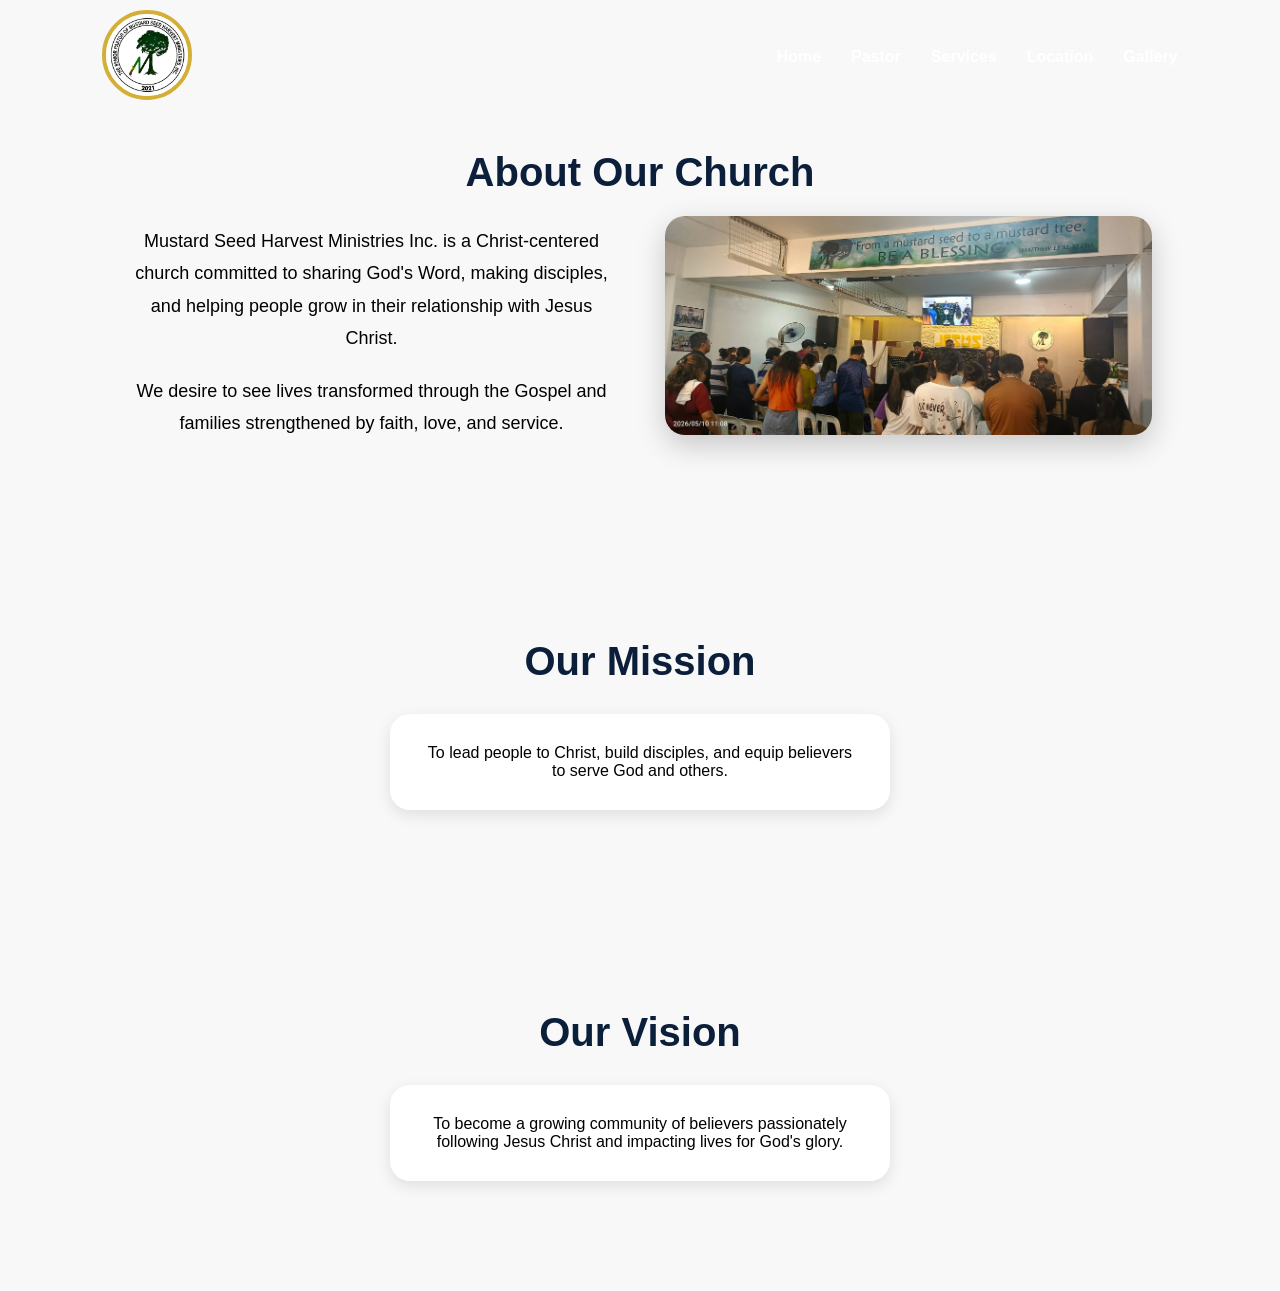
<file: about.html>
<!DOCTYPE html>
<html lang="en">

<head>

<meta charset="UTF-8">
<meta name="viewport" content="width=device-width, initial-scale=1.0">

<title>About Us</title>

<link rel="stylesheet" href="style.css">

</head>

<body>

<nav id="navbar" class="active">

<div class="logo">
<img src="images/logo.png" alt="Church Logo">
</div>

<ul>

<li><a href="index.html">Home</a></li>

<li><a href="pastor.html">Pastor</a></li>

<li><a href="services.html">Services</a></li>

<li><a href="location.html">Location</a></li>

<li><a href="gallery.html">Gallery</a></li>

</ul>

</nav>

<section style="padding-top:150px;">

<h2>About Our Church</h2>

<div class="about-container">

<div class="about-text">

<p>

Mustard Seed Harvest Ministries Inc. is a Christ-centered church committed to sharing God's Word, making disciples, and helping people grow in their relationship with Jesus Christ.

</p>

<p>

We desire to see lives transformed through the Gospel and families strengthened by faith, love, and service.

</p>

</div>

<div class="about-image">

<img src="images/church.jpg" alt="Church">

</div>

</div>

</section>


<section>

<h2>Our Mission</h2>

<div class="card">

<p>

To lead people to Christ, build disciples, and equip believers to serve God and others.

</p>

</div>

</section>


<section>

<h2>Our Vision</h2>

<div class="card">

<p>

To become a growing community of believers passionately following Jesus Christ and impacting lives for God's glory.

</p>

</div>

</section>

<script src="script.js"></script>

</body>

</html>
</file>
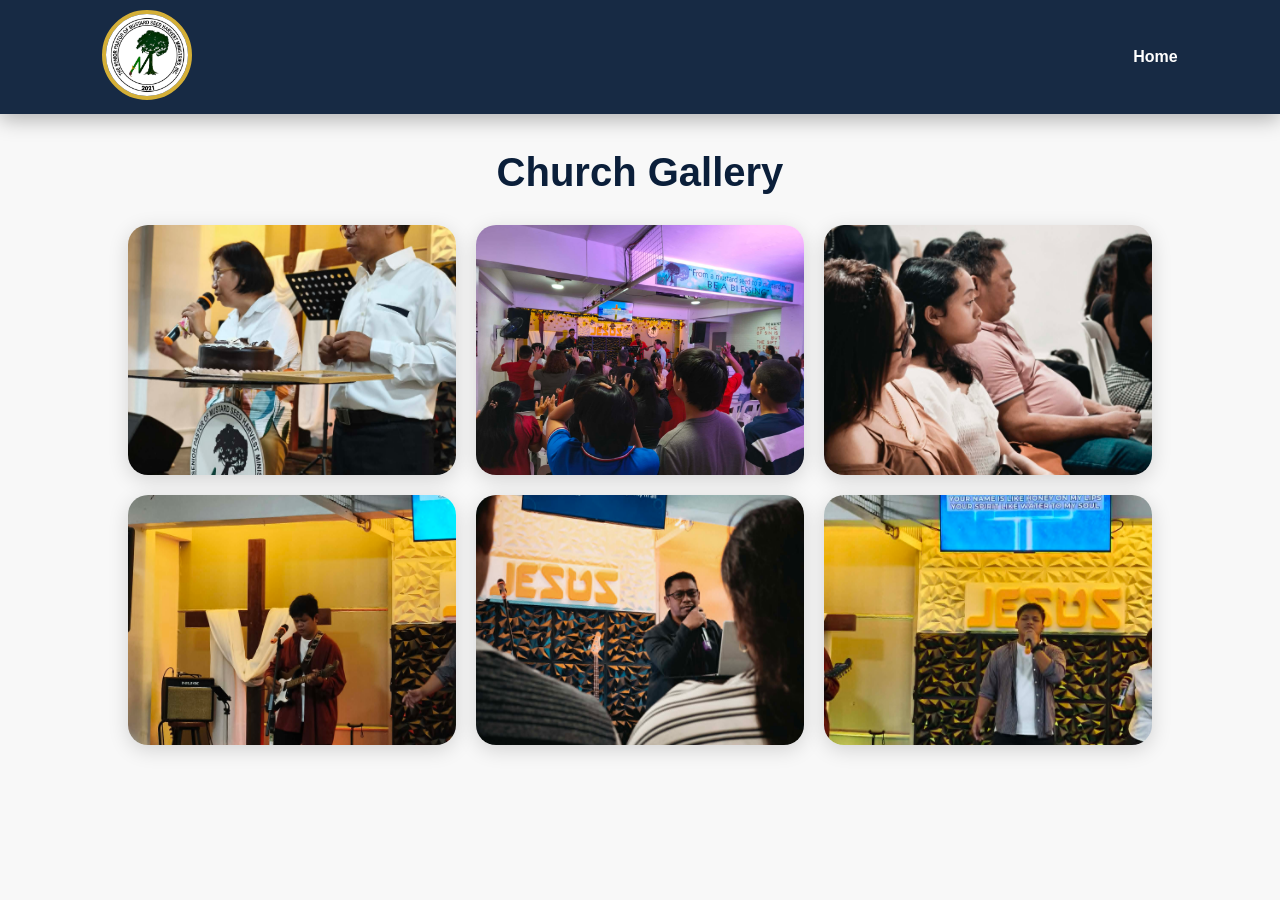
<file: gallery.html>
<!DOCTYPE html>
<html lang="en">
<head>
<meta charset="UTF-8">
<meta name="viewport" content="width=device-width, initial-scale=1.0">

<title>Church Gallery</title>

<link rel="stylesheet" href="style.css">
</head>

<body>

<nav id="navbar" class="active">

<div class="logo">
<img src="images/logo.png" alt="Church Logo">
</div>

<ul>
<li><a href="index.html">Home</a></li>
</ul>

</nav>

<section style="padding-top:150px;">

<h2>Church Gallery</h2>

<div class="gallery">

<img src="images/gallery1.jpg" onclick="openImage(this.src)">
<img src="images/gallery2.jpg" onclick="openImage(this.src)">
<img src="images/gallery3.jpg" onclick="openImage(this.src)">
<img src="images/gallery4.jpg" onclick="openImage(this.src)">
<img src="images/gallery5.jpg" onclick="openImage(this.src)">
<img src="images/gallery6.jpg" onclick="openImage(this.src)">

</div>

</section>

<div id="imageModal" class="modal">

<span class="close" onclick="closeImage()">
&times;
</span>

<img id="modalImg">

</div>

<script src="script.js"></script>

</body>
</html>
</file>
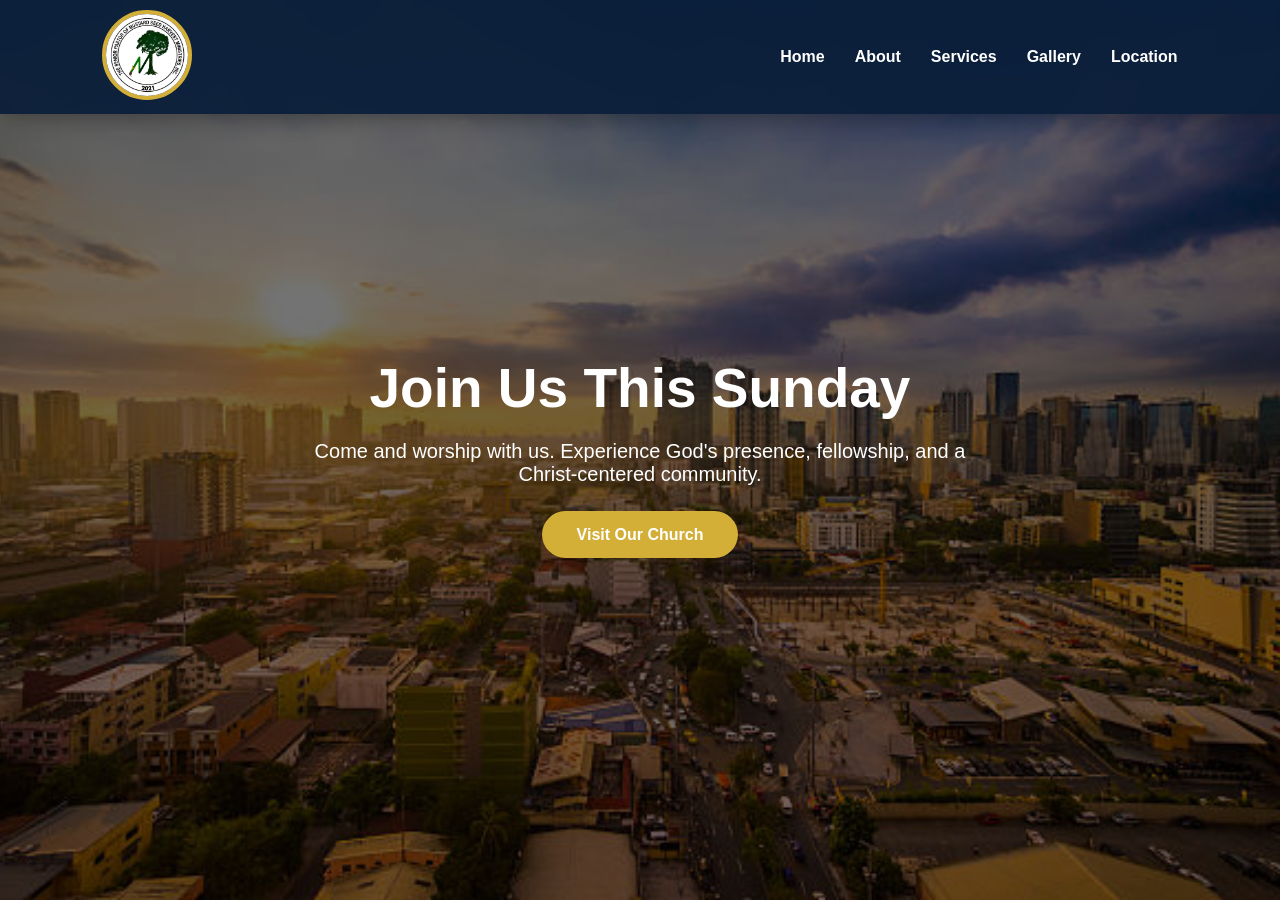
<file: join.html>
<!DOCTYPE html>
<html lang="en">

<head>
<meta charset="UTF-8">
<meta name="viewport" content="width=device-width, initial-scale=1.0">

<title>Join Us This Sunday</title>

<link rel="stylesheet" href="style.css">
</head>

<body>

<nav id="navbar" class="active">

<div class="logo">
<img src="images/logo.png" alt="Church Logo">
</div>

<ul>

<li><a href="index.html">Home</a></li>
<li><a href="about.html">About</a></li>
<li><a href="services.html">Services</a></li>
<li><a href="gallery.html">Gallery</a></li>
<li><a href="location.html">Location</a></li>

</ul>

</nav>

<section class="join-hero">

<div class="join-content">

<h1>Join Us This Sunday</h1>

<p>
Come and worship with us. Experience God's presence, fellowship, and a Christ-centered community.
</p>

<a href="location.html" class="btn">Visit Our Church</a>

</div>

</section>

</body>
</html>
</file>
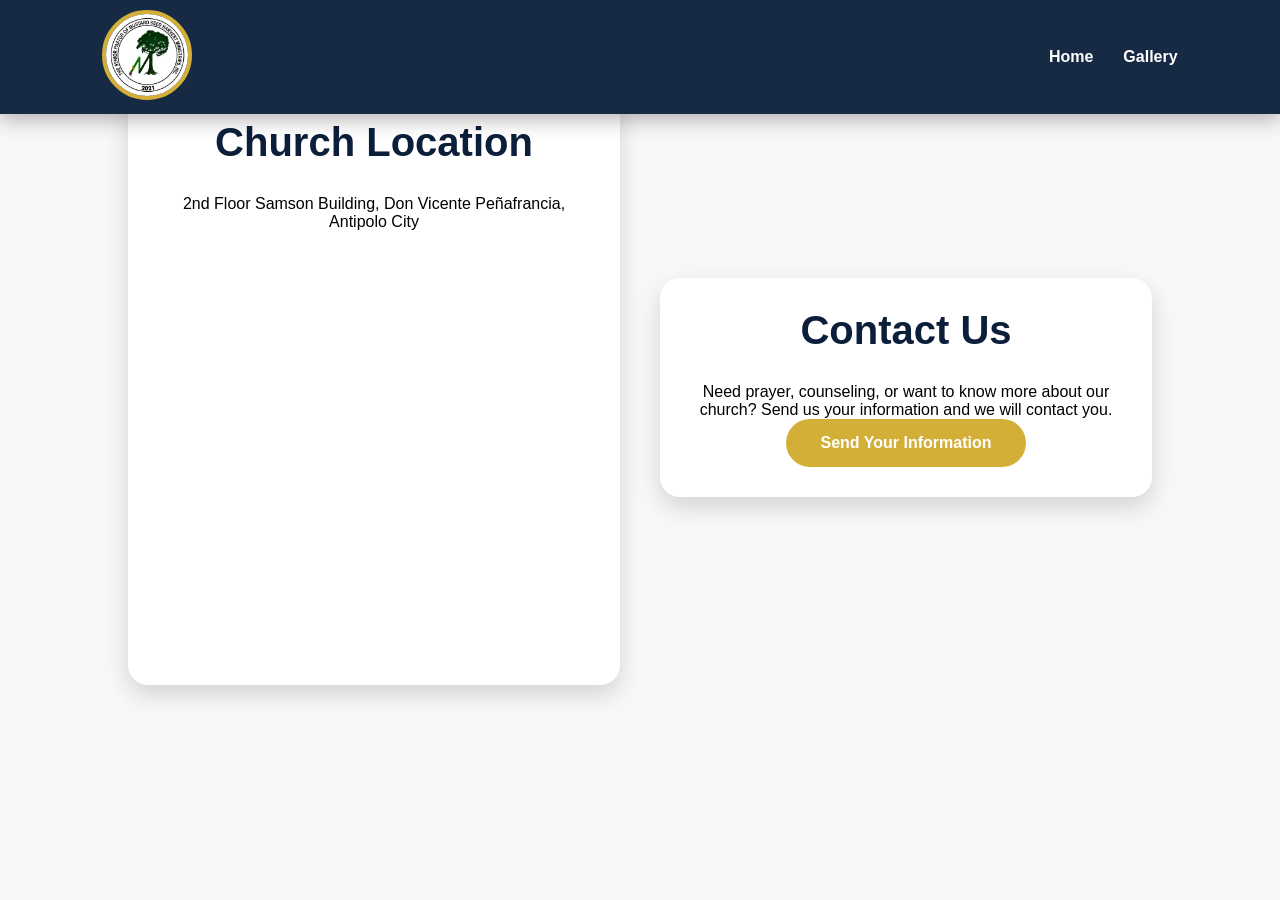
<file: location.html>
<!DOCTYPE html>
<html lang="en">

<head>
<meta charset="UTF-8">
<meta name="viewport" content="width=device-width, initial-scale=1.0">

<title>Church Location</title>

<link rel="stylesheet" href="style.css">

</head>

<body>

<nav id="navbar" class="active">

<div class="logo">
<img src="images/logo.png" alt="Church Logo">
</div>

<ul>
<li><a href="index.html">Home</a></li>
<li><a href="gallery.html">Gallery</a></li>
</ul>

</nav>
<section class="location-section">

<div class="location-container">


<div class="map-box">

<h2>Church Location</h2>

<p>
2nd Floor Samson Building,
Don Vicente Peñafrancia,
Antipolo City
</p>

<iframe
src="https://www.google.com/maps?q=Antipolo+City&output=embed"
width="100%"
height="400">
</iframe>

</div>



<div class="contact-box">

<h2>Contact Us</h2>

<p>
Need prayer, counseling, or want to know more about our church?
Send us your information and we will contact you.
</p>


<a href="https://docs.google.com/forms/d/e/1FAIpQLSek8tZPUVT_DZQYmxOUyIiSCCvJ5PmKC2fnA6xT1eKpJYD4hA/viewform?usp=header"
target="_blank"
class="contact-btn">

Send Your Information

</a>


</div>


</div>

</section>

</body>

</html>
</file>
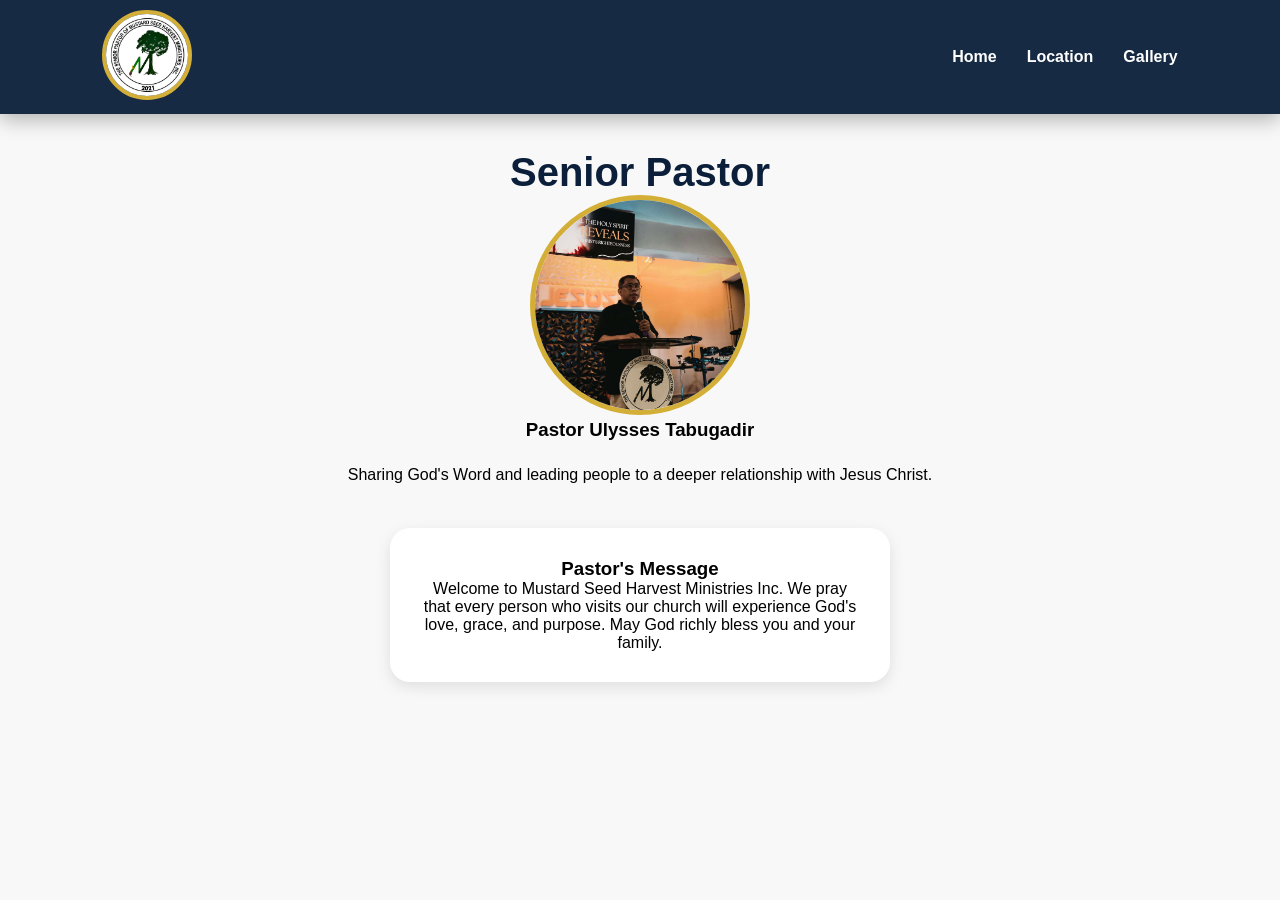
<file: pastor.html>
<!DOCTYPE html>
<html lang="en">

<head>

<meta charset="UTF-8">
<meta name="viewport" content="width=device-width, initial-scale=1.0">

<title>Senior Pastor</title>

<link rel="stylesheet" href="style.css">

</head>

<body>

<nav id="navbar" class="active">

<div class="logo">
<img src="images/logo.png" alt="Church Logo">
</div>

<ul>

<li><a href="index.html">Home</a></li>

<li><a href="location.html">Location</a></li>

<li><a href="gallery.html">Gallery</a></li>

</ul>

</nav>


<section style="padding-top:150px;">

<h2>Senior Pastor</h2>

<img src="images/pastor.jpg"
class="pastor"
onclick="openImage(this.src)">

<h3>Pastor Ulysses Tabugadir</h3>

<p style="max-width:800px; margin:auto; line-height:1.8; margin-top:20px;">

Sharing God's Word and leading people
to a deeper relationship with Jesus Christ.

</p>

<br>

<div class="card">

<h3>Pastor's Message</h3>

<p>

Welcome to Mustard Seed Harvest Ministries Inc.

We pray that every person who visits our church
will experience God's love, grace, and purpose.

May God richly bless you and your family.

</p>

</div>

</section>


<div id="imageModal" class="modal">

<span class="close" onclick="closeImage()">
&times;
</span>

<img id="modalImg">

</div>

<script src="script.js"></script>

</body>

</html>
</file>
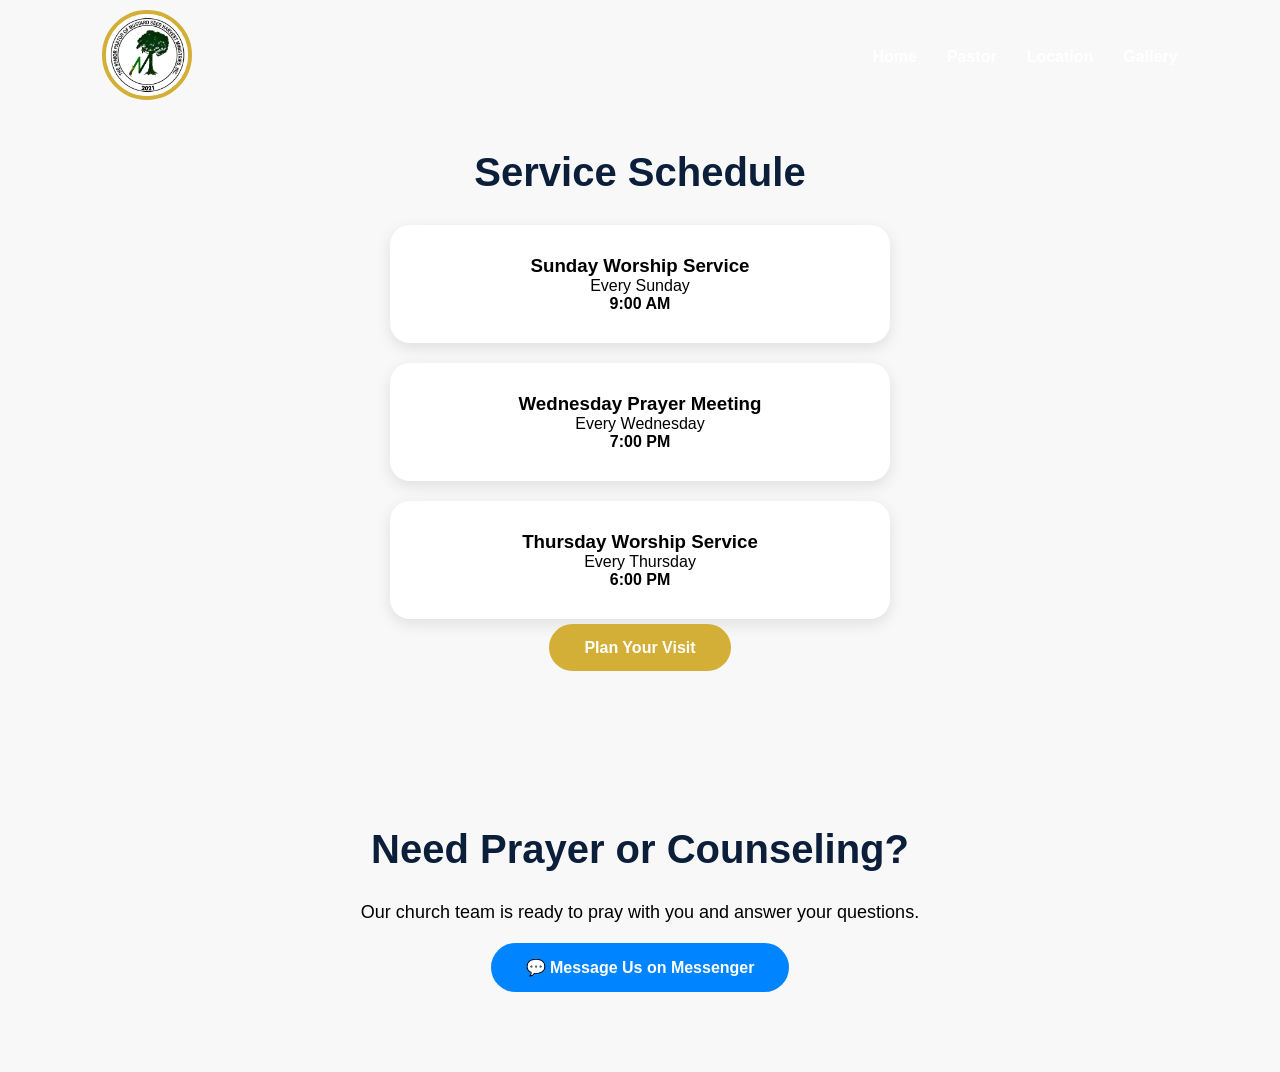
<file: services.html>
<!DOCTYPE html>
<html lang="en">

<head>

<meta charset="UTF-8">
<meta name="viewport" content="width=device-width, initial-scale=1.0">

<title>Church Services</title>

<link rel="stylesheet" href="style.css">

</head>

<body>

<nav id="navbar" class="active">

<div class="logo">
<img src="images/logo.png" alt="Church Logo">
</div>

<ul>

<li><a href="index.html">Home</a></li>

<li><a href="pastor.html">Pastor</a></li>

<li><a href="location.html">Location</a></li>

<li><a href="gallery.html">Gallery</a></li>

</ul>

</nav>


<section style="padding-top:150px;">

<h2>Service Schedule</h2>

<div class="card">

<h3>Sunday Worship Service</h3>

<p>Every Sunday</p>

<p><strong>9:00 AM</strong></p>

</div>


<div class="card">

<h3>Wednesday Prayer Meeting</h3>

<p>Every Wednesday</p>

<p><strong>7:00 PM</strong></p>

</div>


<div class="card">

<h3>Thursday Worship Service</h3>

<p>Every Thursday</p>

<p><strong>6:00 PM</strong></p>

</div>


<a href="location.html" class="btn">
Plan Your Visit
</a>

</section>

<script src="script.js"></script>

<section class="message-section">

<h2>Need Prayer or Counseling?</h2>

<p>
Our church team is ready to pray with you and answer your questions.
</p>

<a href="https://m.me/mustardseedhmi"
target="_blank"
class="messenger-btn">

💬 Message Us on Messenger

</a>

</section>

</body>

</html>
</file>
<file: style.css>
*{
margin:0;
padding:0;
box-sizing:border-box;
font-family:Arial,sans-serif;
}


html{
scroll-behavior:smooth;
}



body{
background:#f8f8f8;
}




.hero{

height:100vh;

background:
linear-gradient(
rgba(0,0,0,.55),
rgba(0,0,0,.55)
),
url("images/jerusalem.jpg");


background-size:cover;
background-position:center;

color:white;

}
nav{

position:fixed;

top:0;
left:0;

width:100%;

display:flex;
justify-content:space-between;
align-items:center;

padding:10px 8%;

z-index:1000;

transition:.4s;

}
.logo img{

width:90px;
height:90px;

border-radius:50%;

object-fit:cover;

border:4px solid #d4af37;

animation:logoShow 1.5s ease;

}





nav ul{

display:flex;
list-style:none;

}



nav ul li{

margin-left:30px;

}



nav ul li a{

color:white;
text-decoration:none;
font-weight:bold;

}




.hero-content{

height:80vh;

display:flex;

flex-direction:column;

justify-content:center;

align-items:center;

text-align:center;

padding:20px;

}




.hero-content h1{

font-size:60px;

font-weight:800;

letter-spacing:2px;

margin-bottom:20px;

animation:titleShow 1.5s ease;

}

.hero-content p{

font-size:22px;

max-width:700px;

margin-bottom:30px;

animation:textShow 2s ease;

}





.btn{

background:#d4af37;

color:white;

padding:15px 35px;

border-radius:50px;

text-decoration:none;

font-weight:bold;

transition:.3s;

animation:buttonShow 2.5s ease;

}




.btn:hover{

transform:scale(1.05);

background:#b8860b;

}

section{

padding:90px 10%;

text-align:center;

}




section h2{

font-size:40px;

margin-bottom:30px;

color:#0B1F3A;

}





.about-container{

display:flex;

align-items:center;

gap:50px;

}





.about-text{

flex:1;

}



.about-text p{

font-size:18px;

line-height:1.8;

margin-bottom:20px;

}



.about-image{

flex:1;

}



.about-image img{

width:100%;

border-radius:20px;

margin-top:-30px;
transition:.3s;

box-shadow:0 10px 30px rgba(0,0,0,.2);

}

.about-image img:hover{

transform:translateY(-10px);

}





.card{

background:white;

max-width:500px;

margin:20px auto;

padding:30px;

border-radius:20px;

box-shadow:0 5px 15px rgba(0,0,0,.1);

transition:.3s;

}



.card:hover{

transform:translateY(-12px);

box-shadow:0 20px 40px rgba(0,0,0,.25);

}





.pastor{

width:220px;
height:220px;

object-fit:cover;

border-radius:50%;

border:5px solid #d4af37;

margin-top:-30px;

cursor:pointer;

transition:.3s;

}

.pastor:hover{

transform:scale(1.05);

}




iframe{

border:0;

border-radius:20px;

margin-top:20px;

}





.fade{

opacity:0;

transform:translateY(50px);

transition:.8s;

}



.fade.show{

opacity:1;

transform:translateY(0);

}
nav.active{

background:#0B1F3A;

box-shadow:0 5px 20px rgba(0,0,0,.3);

}
nav.active{

background:rgba(11,31,58,.95);

backdrop-filter:blur(10px);

box-shadow:0 5px 20px rgba(0,0,0,.3);

}

nav ul li a{

transition:.3s;

}


nav ul li a:hover{

color:#d4af37;

}
.divider{

height:100px;

display:flex;

justify-content:center;

align-items:center;

background:#f8f8f8;

}


.divider span{

font-size:35px;

color:#d4af37;

position:relative;

}


.divider span::before,
.divider span::after{

content:"";

display:inline-block;

width:120px;

height:2px;

background:#d4af37;

margin:0 20px;

vertical-align:middle;

}
@keyframes logoShow{

from{

opacity:0;

transform:scale(.5);

}

to{

opacity:1;

transform:scale(1);

}

}



@keyframes titleShow{

from{

opacity:0;

transform:translateY(50px);

}

to{

opacity:1;

transform:translateY(0);

}

}



@keyframes textShow{

from{

opacity:0;

}

to{

opacity:1;

}

}




@keyframes buttonShow{

from{

opacity:0;

transform:translateY(30px);

}

to{

opacity:1;

transform:translateY(0);

}

}
.modal{

display:none;

position:fixed;

top:0;
left:0;

width:100%;
height:100%;

background:rgba(0,0,0,.9);

z-index:9999;

justify-content:center;
align-items:center;

}

.modal img{

max-width:90%;
max-height:90%;

border-radius:20px;

}

.close{

position:absolute;

top:20px;
right:40px;

font-size:50px;

color:white;

cursor:pointer;

}
#about,
#services,
#pastor,
#gallery,
#location{

scroll-margin-top:120px;

}
.gallery{

display:grid;

grid-template-columns:
repeat(auto-fit,minmax(250px,1fr));

gap:20px;

margin-top:30px;

}

.gallery img{

width:100%;
height:250px;

object-fit:cover;

border-radius:20px;

cursor:pointer;

transition:.4s;

box-shadow:0 5px 20px rgba(0,0,0,.15);

}

.gallery img:hover{

transform:scale(1.05);

box-shadow:0 15px 35px rgba(0,0,0,.3);

}
footer{

background:#0B1F3A;

color:white;

text-align:center;

padding:50px 20px;

margin-top:50px;

}


footer h3{

font-size:25px;

margin-bottom:15px;

}


footer p{

line-height:1.8;

}


.footer-links{

margin-top:20px;

}


.footer-links a{

color:#d4af37;

text-decoration:none;

margin:0 10px;

font-weight:bold;

}


.footer-links a:hover{

color:white;

}
footer{

background:#e5e5e5;

padding:35px 20px;

text-align:center;

}
.social-footer{

display:flex;

justify-content:center;

gap:20px;

}
.social-footer{

display:flex;

justify-content:center;

gap:20px;

}


.social-footer a{

width:60px;

height:60px;

background:white;

border-radius:50%;

display:flex;

justify-content:center;

align-items:center;

overflow:hidden;

box-shadow:0 5px 15px rgba(0,0,0,.2);

transition:.3s;

}


.social-footer img{

width:100%;

height:100%;

object-fit:cover;

}


.social-footer a:hover{

transform:translateY(-8px);

}
.message-section{
text-align:center;
padding:80px 20px;
}

.message-section p{
margin:20px 0;
font-size:18px;
}

.messenger-btn{
display:inline-block;
padding:15px 35px;
background:#0084ff;
color:white;
text-decoration:none;
border-radius:50px;
font-weight:bold;
transition:.3s;
}

.messenger-btn:hover{
transform:translateY(-5px);
box-shadow:0 10px 20px rgba(0,132,255,.4);
}
.contact-section{
text-align:center;
padding:60px 20px;
}

.contact-btn{
display:inline-block;
padding:15px 35px;
background:#d4af37;
color:white;
text-decoration:none;
border-radius:50px;
font-weight:bold;
transition:.3s;
}

.contact-btn:hover{
transform:translateY(-5px);
background:#b8860b;
}
.join-hero{
height:100vh;
background:
linear-gradient(rgba(0,0,0,.55), rgba(0,0,0,.55)),
url("images/join-bg.jpg");

background-size:cover;
background-position:center;

display:flex;
justify-content:center;
align-items:center;
text-align:center;
color:white;
}

.join-content h1{
font-size:55px;
margin-bottom:20px;
}

.join-content p{

font-size:20px;
max-width:700px;
margin:0 auto 40px;

}
.join-hero{

height:100vh;

background:
linear-gradient(
rgba(0,0,0,.55),
rgba(0,0,0,.55)
),
url("images/join-bg.jpg");

background-size:cover;
background-position:center;

display:flex;
justify-content:center;
align-items:center;
text-align:center;
color:white;

}
.location-container{

display:flex;
gap:40px;
align-items:center;
max-width:1200px;
margin:auto;

}


.map-box,
.contact-box{

flex:1;

background:white;

padding:30px;

border-radius:20px;

box-shadow:0 10px 25px rgba(0,0,0,.15);

}


.map-box iframe{

border:0;
border-radius:15px;

}


@media(max-width:768px){

.location-container{

flex-direction:column;

}

}
@media(max-width:768px){

}
</file>
